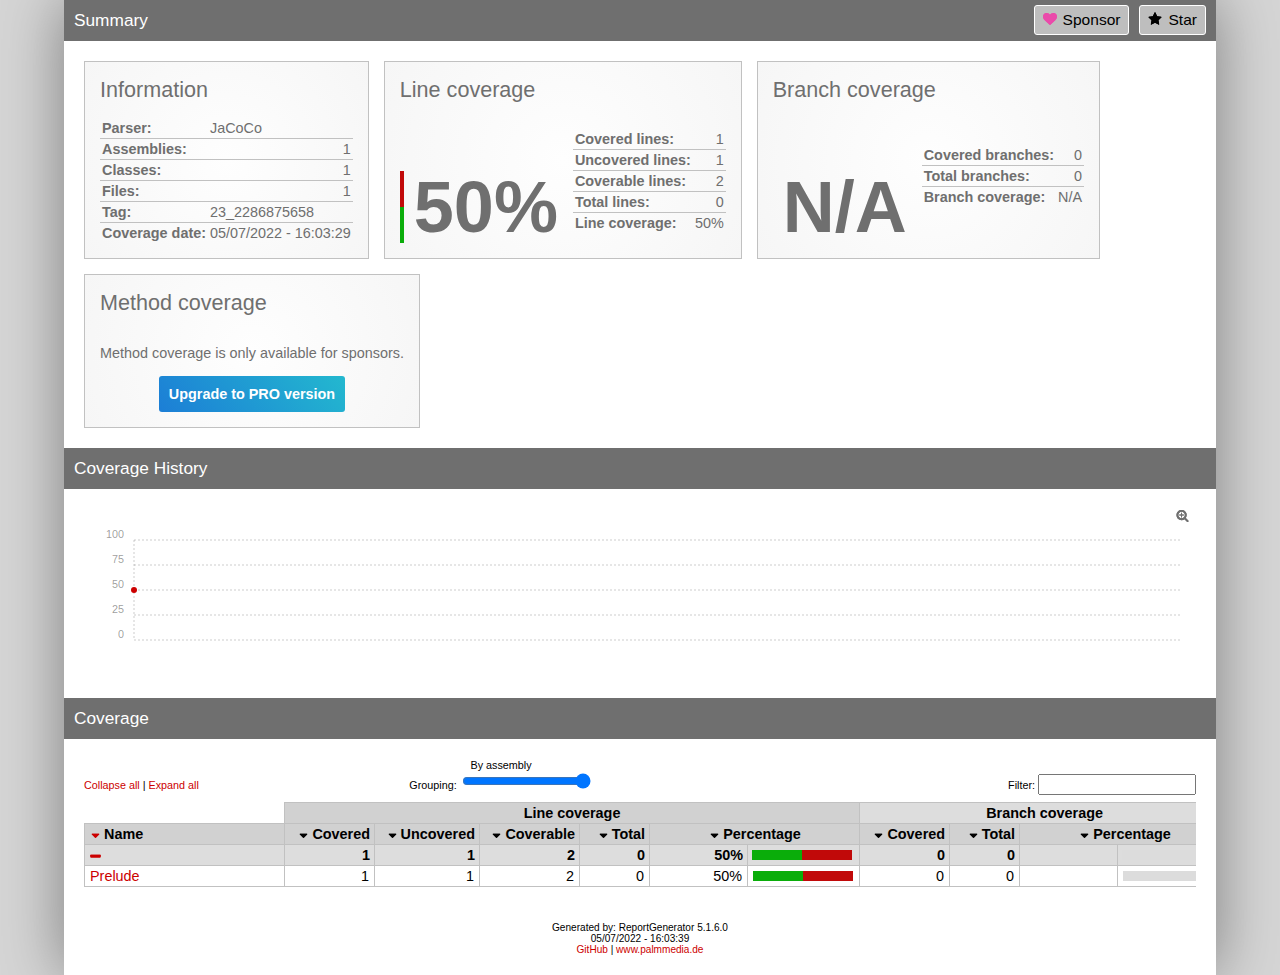
<file: docs/index.htm>
<!DOCTYPE html>
<html>
<head>
<meta charset="utf-8" />
<meta name="viewport" content="width=device-width, initial-scale=1.0" />
<meta http-equiv="X-UA-Compatible" content="IE=EDGE,chrome=1" />
<link href="[data-uri]" rel="icon" type="image/x-icon" />
<title>Summary - Coverage Report</title>
<link rel="stylesheet" type="text/css" href="report.css" />
</head><body><div class="container"><div class="containerleft">
<h1>Summary<a class="button" href="https://github.com/danielpalme/ReportGenerator" title="Star on GitHub"><i class="icon-star"></i>Star</a><a class="button" href="https://github.com/sponsors/danielpalme" title="Become a sponsor"><i class="icon-sponsor"></i>Sponsor</a></h1>
<div class="card-group">
<div class="card">
<div class="card-header">Information</div>
<div class="card-body">
<div class="table">
<table>
<tr>
<th>Parser:</th>
<td class="limit-width " title="JaCoCo">JaCoCo</td>
</tr>
<tr>
<th>Assemblies:</th>
<td class="limit-width right" title="1">1</td>
</tr>
<tr>
<th>Classes:</th>
<td class="limit-width right" title="1">1</td>
</tr>
<tr>
<th>Files:</th>
<td class="limit-width right" title="1">1</td>
</tr>
<tr>
<th>Tag:</th>
<td class="limit-width " title="23_2286875658">23_2286875658</td>
</tr>
<tr>
<th>Coverage date:</th>
<td class="limit-width " title="05/07/2022 - 16:03:29">05/07/2022 - 16:03:29</td>
</tr>
</table>
</div>
</div>
</div>
<div class="card">
<div class="card-header">Line coverage</div>
<div class="card-body">
<div class="large cardpercentagebar cardpercentagebar50">50%</div>
<div class="table">
<table>
<tr>
<th>Covered lines:</th>
<td class="limit-width right" title="1">1</td>
</tr>
<tr>
<th>Uncovered lines:</th>
<td class="limit-width right" title="1">1</td>
</tr>
<tr>
<th>Coverable lines:</th>
<td class="limit-width right" title="2">2</td>
</tr>
<tr>
<th>Total lines:</th>
<td class="limit-width right" title="0">0</td>
</tr>
<tr>
<th>Line coverage:</th>
<td class="limit-width right" title="1 of 2">50%</td>
</tr>
</table>
</div>
</div>
</div>
<div class="card">
<div class="card-header">Branch coverage</div>
<div class="card-body">
<div class="large">N/A</div>
<div class="table">
<table>
<tr>
<th>Covered branches:</th>
<td class="limit-width right" title="0">0</td>
</tr>
<tr>
<th>Total branches:</th>
<td class="limit-width right" title="0">0</td>
</tr>
<tr>
<th>Branch coverage:</th>
<td class="limit-width right" title="N/A">N/A</td>
</tr>
</table>
</div>
</div>
</div>
<div class="card">
<div class="card-header">Method coverage</div>
<div class="card-body">
<div class="center">
<p>Method coverage is only available for sponsors.</p>
<a class="pro-button" href="https://danielpalme.github.io/ReportGenerator/pro" target="_blank">Upgrade to PRO version</a>
</div>
</div>
</div>
</div>
<h1>Coverage History</h1>
<div class="historychart ct-chart" data-data="historyChartDatafdfa0e402bd1484183cfea7b9e06f7db"></div>
<script type="text/javascript">/* <![CDATA[ */ 
var historyChartDatafdfa0e402bd1484183cfea7b9e06f7db = {
    "series" : [[{ 'meta': 0, 'value': 50 }],
[],
[]
],
    "tooltips" : ['<h3>05/07/2022 - 16:03:39</h3><br /><span class="linecoverage"></span> Line coverage: 50% (1/2)<br /><span class="codeelementcoverage"></span> Method coverage: 50% (1/2)<br />Total lines: 0<br />Tag: 23_2286875658']
};
 /* ]]> */ </script>
<risk-hotspots>
</risk-hotspots>
<h1>Coverage</h1>
<coverage-info>
<div class="table-responsive">
<table class="overview table-fixed stripped">
<colgroup>
<col class="column-min-200" />
<col class="column90" />
<col class="column105" />
<col class="column100" />
<col class="column70" />
<col class="column60" />
<col class="column112" />
<col class="column90" />
<col class="column70" />
<col class="column60" />
<col class="column112" />
</colgroup>
<thead>
<tr class="header"><th></th><th colspan="6" class="center">Line coverage</th><th colspan="4" class="center">Branch coverage</th></tr>
<tr><th>Name</th><th class="right">Covered</th><th class="right">Uncovered</th><th class="right">Coverable</th><th class="right">Total</th><th class="center" colspan="2">Percentage</th><th class="right">Covered</th><th class="right">Total</th><th class="center" colspan="2">Percentage</th></tr></thead>
<tbody>
<tr><th></th><th class="right">1</th><th class="right">1</th><th class="right">2</th><th class="right">0</th><th title="LineCoverage: 1/2" class="right">50%</th><th><table class="coverage"><tr><td class="green covered50">&nbsp;</td><td class="red covered50">&nbsp;</td></tr></table></th><th class="right">0</th><th class="right">0</th><th class="right" title="-"></th><th><table class="coverage"><tr><td class="gray covered100">&nbsp;</td></tr></table></th></tr>
<tr><td><a href="_Prelude.html">Prelude</a></td><td class="right">1</td><td class="right">1</td><td class="right">2</td><td class="right">0</td><td title="LineCoverage: 1/2" class="right">50%</td><td><table class="coverage"><tr><td class="green covered50">&nbsp;</td><td class="red covered50">&nbsp;</td></tr></table></td><td class="right">0</td><td class="right">0</td><td class="right" title="-"></td><td><table class="coverage"><tr><td class="gray covered100">&nbsp;</td></tr></table></td></tr>
</tbody>
</table>
</div>
</coverage-info>
<div class="footer">Generated by: ReportGenerator 5.1.6.0<br />05/07/2022 - 16:03:39<br /><a href="https://github.com/danielpalme/ReportGenerator">GitHub</a> | <a href="http://www.palmmedia.de">www.palmmedia.de</a></div></div></div>
<script type="text/javascript">
/* <![CDATA[ */
(function() {
    var url = window.location.href;
    var startOfQueryString = url.indexOf('?');
    var queryString = startOfQueryString > -1 ? url.substr(startOfQueryString) : '';

    if (startOfQueryString > -1) {
        var i = 0, href= null;
        var css = document.getElementsByTagName('link');

        for (i = 0; i < css.length; i++) {
            if (css[i].getAttribute('rel') !== 'stylesheet') {
            continue;
            }

            href = css[i].getAttribute('href');

            if (href) {
            css[i].setAttribute('href', href + queryString);
            }
        }

        var links = document.getElementsByTagName('a');

        for (i = 0; i < links.length; i++) {
            href = links[i].getAttribute('href');

            if (href
                && !href.startsWith('http://')
                && !href.startsWith('https://')
                && !href.startsWith('#')
                && href.indexOf('?') === -1) {
            links[i].setAttribute('href', href + queryString);
            }
        }
    }

    var newScript = document.createElement('script');
    newScript.src = 'main.js' + queryString;
    document.getElementsByTagName('body')[0].appendChild(newScript);
})();
/* ]]> */ 
</script>
</body></html>
</file>
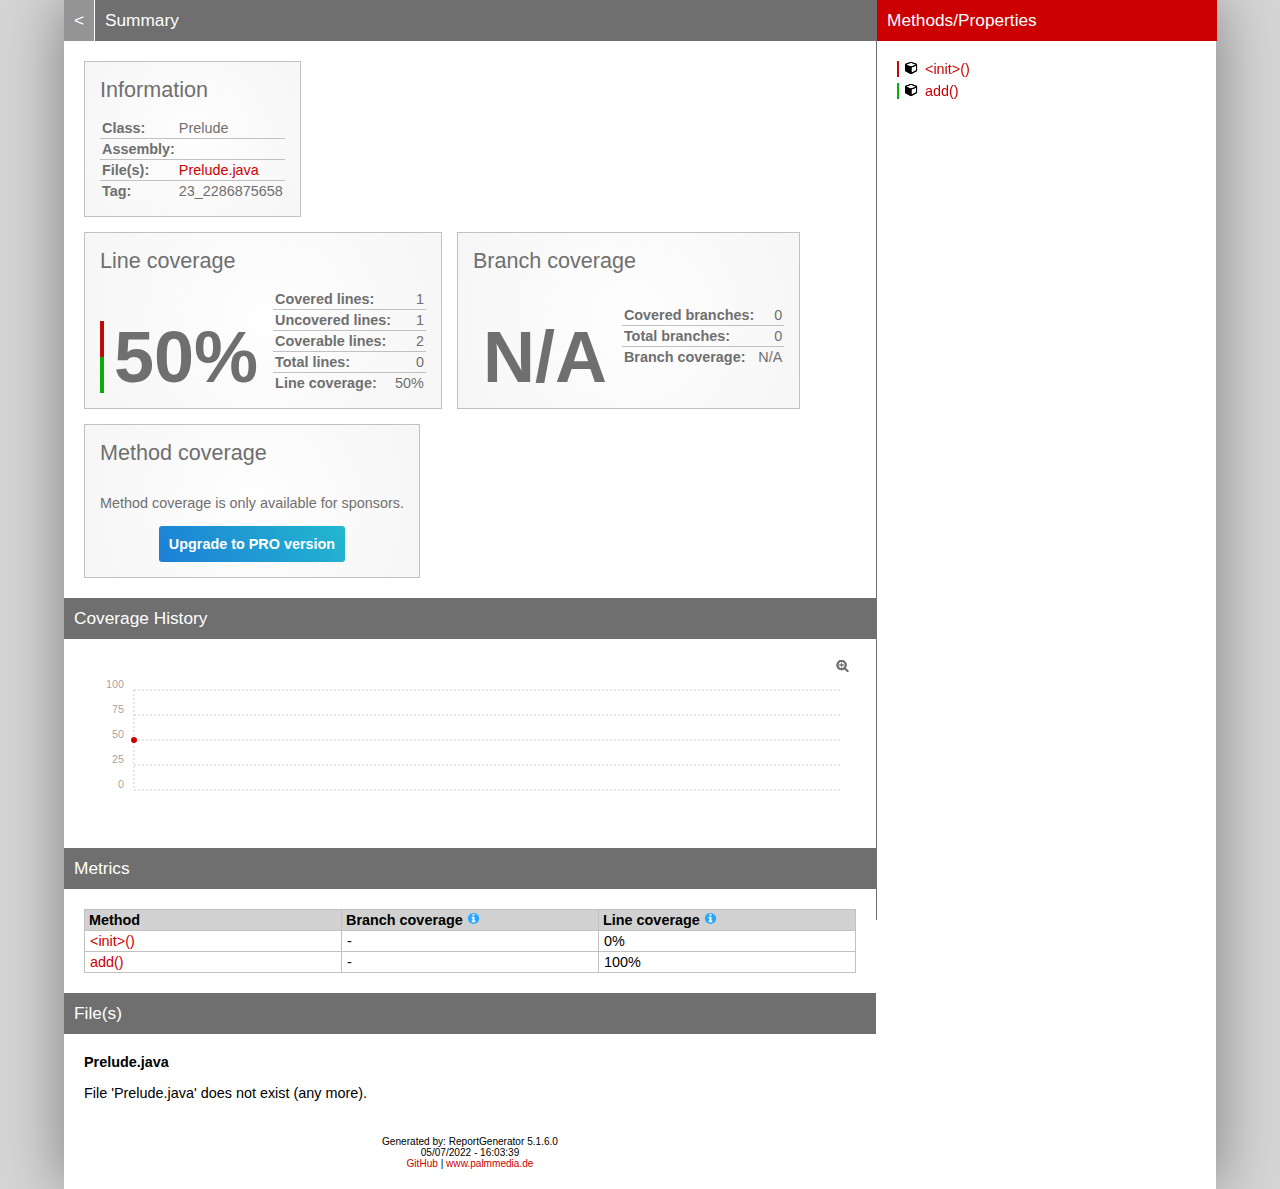
<file: docs/_Prelude.html>
<!DOCTYPE html>
<html>
<head>
<meta charset="utf-8" />
<meta name="viewport" content="width=device-width, initial-scale=1.0" />
<meta http-equiv="X-UA-Compatible" content="IE=EDGE,chrome=1" />
<link href="[data-uri]" rel="icon" type="image/x-icon" />
<title>Prelude - Coverage Report</title>
<link rel="stylesheet" type="text/css" href="report.css" />
</head><body><div class="container"><div class="containerleft">
<h1><a href="index.html" class="back">&lt;</a> Summary</h1>
<div class="card-group">
<div class="card">
<div class="card-header">Information</div>
<div class="card-body">
<div class="table">
<table>
<tr>
<th>Class:</th>
<td class="limit-width " title="Prelude">Prelude</td>
</tr>
<tr>
<th>Assembly:</th>
<td class="limit-width " title=""></td>
</tr>
<tr>
<th>File(s):</th>
<td class="overflow-wrap"><a href="#Preludejava" class="navigatetohash">Prelude.java</a></td>
</tr>
<tr>
<th>Tag:</th>
<td class="limit-width " title="23_2286875658">23_2286875658</td>
</tr>
</table>
</div>
</div>
</div>
</div>
<div class="card-group">
<div class="card">
<div class="card-header">Line coverage</div>
<div class="card-body">
<div class="large cardpercentagebar cardpercentagebar50">50%</div>
<div class="table">
<table>
<tr>
<th>Covered lines:</th>
<td class="limit-width right" title="1">1</td>
</tr>
<tr>
<th>Uncovered lines:</th>
<td class="limit-width right" title="1">1</td>
</tr>
<tr>
<th>Coverable lines:</th>
<td class="limit-width right" title="2">2</td>
</tr>
<tr>
<th>Total lines:</th>
<td class="limit-width right" title="0">0</td>
</tr>
<tr>
<th>Line coverage:</th>
<td class="limit-width right" title="1 of 2">50%</td>
</tr>
</table>
</div>
</div>
</div>
<div class="card">
<div class="card-header">Branch coverage</div>
<div class="card-body">
<div class="large">N/A</div>
<div class="table">
<table>
<tr>
<th>Covered branches:</th>
<td class="limit-width right" title="0">0</td>
</tr>
<tr>
<th>Total branches:</th>
<td class="limit-width right" title="0">0</td>
</tr>
<tr>
<th>Branch coverage:</th>
<td class="limit-width right" title="N/A">N/A</td>
</tr>
</table>
</div>
</div>
</div>
<div class="card">
<div class="card-header">Method coverage</div>
<div class="card-body">
<div class="center">
<p>Method coverage is only available for sponsors.</p>
<a class="pro-button" href="https://danielpalme.github.io/ReportGenerator/pro" target="_blank">Upgrade to PRO version</a>
</div>
</div>
</div>
</div>
<h1>Coverage History</h1>
<div class="historychart ct-chart" data-data="historyChartDatac872a3c1d328429db95fda57c65fb261"></div>
<script type="text/javascript">/* <![CDATA[ */ 
var historyChartDatac872a3c1d328429db95fda57c65fb261 = {
    "series" : [[{ 'meta': 0, 'value': 50 }],
[],
[]
],
    "tooltips" : ['<h3>05/07/2022 - 16:03:39</h3><br /><span class="linecoverage"></span> Line coverage: 50% (1/2)<br /><span class="codeelementcoverage"></span> Method coverage: 50% (1/2)<br />Total lines: 0<br />Tag: 23_2286875658']
};
 /* ]]> */ </script>
<h1>Metrics</h1>
<div class="table-responsive">
<table class="overview table-fixed">
<thead><tr><th>Method</th><th>Branch coverage <a href="https://en.wikipedia.org/wiki/Code_coverage"><i class="icon-info-circled"></i></a></th><th>Line coverage <a href="https://en.wikipedia.org/wiki/Code_coverage"><i class="icon-info-circled"></i></a></th></tr></thead>
<tbody>
<tr><td title="&lt;init&gt;()V"><a href="#file0_line3" class="navigatetohash">&lt;init&gt;()</a></td><td>-</td><td>0%</td></tr>
<tr><td title="add()Ljava/util/function/Function;"><a href="#file0_line7" class="navigatetohash">add()</a></td><td>-</td><td>100%</td></tr>
</tbody>
</table>
</div>
<h1>File(s)</h1>
<h2 id="Preludejava">Prelude.java</h2>
<p>File &#39;Prelude.java&#39; does not exist (any more).</p>
<div class="footer">Generated by: ReportGenerator 5.1.6.0<br />05/07/2022 - 16:03:39<br /><a href="https://github.com/danielpalme/ReportGenerator">GitHub</a> | <a href="http://www.palmmedia.de">www.palmmedia.de</a></div></div>
<div class="containerright">
<div class="containerrightfixed">
<h1>Methods/Properties</h1>
<a href="#file0_line3" class="navigatetohash percentagebar percentagebar0" title="Line coverage: 0% - &lt;init&gt;()"><i class="icon-cube"></i>&lt;init&gt;()</a><br />
<a href="#file0_line7" class="navigatetohash percentagebar percentagebar100" title="Line coverage: 100% - add()"><i class="icon-cube"></i>add()</a><br />
<br/></div>
</div></div>
<script type="text/javascript">
/* <![CDATA[ */
(function() {
    var url = window.location.href;
    var startOfQueryString = url.indexOf('?');
    var queryString = startOfQueryString > -1 ? url.substr(startOfQueryString) : '';

    if (startOfQueryString > -1) {
        var i = 0, href= null;
        var css = document.getElementsByTagName('link');

        for (i = 0; i < css.length; i++) {
            if (css[i].getAttribute('rel') !== 'stylesheet') {
            continue;
            }

            href = css[i].getAttribute('href');

            if (href) {
            css[i].setAttribute('href', href + queryString);
            }
        }

        var links = document.getElementsByTagName('a');

        for (i = 0; i < links.length; i++) {
            href = links[i].getAttribute('href');

            if (href
                && !href.startsWith('http://')
                && !href.startsWith('https://')
                && !href.startsWith('#')
                && href.indexOf('?') === -1) {
            links[i].setAttribute('href', href + queryString);
            }
        }
    }

    var newScript = document.createElement('script');
    newScript.src = 'class.js' + queryString;
    document.getElementsByTagName('body')[0].appendChild(newScript);
})();
/* ]]> */ 
</script>
</body></html>
</file>
<file: docs/report.css>
html { font-family: sans-serif; margin: 0; padding: 0; font-size: 0.9em; background-color: #d6d6d6; height: 100%; }
body { margin: 0; padding: 0; height: 100%; color: #000; }
h1 { font-family: 'Century Gothic', sans-serif; font-size: 1.2em; font-weight: normal; color: #fff; background-color: #6f6f6f; padding: 10px; margin: 20px -20px 20px -20px;  }
h1:first-of-type { margin-top: 0; }
h2 { font-size: 1.0em; font-weight: bold; margin: 10px 0 15px 0; padding: 0; }
h3 { font-size: 1.0em; font-weight: bold; margin: 0 0 10px 0; padding: 0; display: inline-block; }
a { color: #c00; text-decoration: none; }
a:hover { color: #000; text-decoration: none; }
h1 a.back { color: #fff; background-color: #949494; display: inline-block; margin: -12px 5px -10px -10px; padding: 10px; border-right: 1px solid #fff; }
h1 a.back:hover { background-color: #ccc; }
h1 a.button { color: #000; background-color: #bebebe; margin: -5px 0 0 10px; padding: 5px 8px 5px 8px; border: 1px solid #fff; font-size: 0.9em; border-radius: 3px; float:right; }
h1 a.button:hover { background-color: #ccc; }
h1 a.button i { position: relative; top: 1px; }

.container { margin: auto; max-width: 1650px; width: 90%; background-color: #fff; display: flex; box-shadow: 0 0 60px #7d7d7d; min-height: 100%; }
.containerleft { padding: 0 20px 20px 20px; flex: 1; min-width: 1%; }
.containerright { width: 340px; min-width: 340px; background-color: #e5e5e5; height: 100%; }
.containerrightfixed { position: fixed; padding: 0 20px 20px 20px; border-left: 1px solid #6f6f6f; width: 300px; overflow-y: auto; height: 100%; top: 0; bottom: 0; }
.containerrightfixed h1 { background-color: #c00; }
.containerrightfixed label, .containerright a { white-space: nowrap; overflow: hidden; display: inline-block; width: 100%; max-width: 300px; text-overflow: ellipsis; }
.containerright a { margin-bottom: 3px; }

@media screen and (max-width:1200px){ 
    .container { box-shadow: none; width: 100%; }
    .containerright { display: none; }
}

.footer { font-size: 0.7em; text-align: center; margin-top: 35px; }

.card-group { display: flex; flex-wrap: wrap; margin-top: -15px; margin-left: -15px; }
.card-group + .card-group { margin-top: 0; }
.card-group .card { margin-top: 15px; margin-left: 15px; display: flex; flex-direction: column; background-color: #e4e4e4; background: radial-gradient(circle, #fefefe 0%, #f6f6f6 100%); border: 1px solid #c1c1c1; padding: 15px; color: #6f6f6f; max-width: 100% }
.card-group .card .card-header { font-size: 1.5rem; font-family: 'Century Gothic', sans-serif; margin-bottom: 15px; flex-grow: 1; }
.card-group .card .card-body { display: flex; flex-direction: row; gap: 15px; flex-grow: 1; }
.card-group .card .card-body div.table { display: flex; flex-direction: column; }
.card-group .card .large { font-size: 5rem; line-height: 5rem; font-weight: bold; align-self: flex-end; border-left-width: 4px; padding-left: 10px; }
.card-group .card table { align-self: flex-end; border-collapse: collapse; }
.card-group .card table tr { border-bottom: 1px solid #c1c1c1; }
.card-group .card table tr:hover { background-color: #c1c1c1; }
.card-group .card table tr:last-child { border-bottom: none; }
.card-group .card table th, .card-group .card table td { padding: 2px; }
.card-group td.limit-width { max-width: 200px; text-overflow: ellipsis; overflow: hidden; }
.card-group td.overflow-wrap { overflow-wrap: anywhere; }

.pro-button { color: #fff; background-color: #20A0D2; background-image: linear-gradient(50deg, #1c7ed6 0%, #23b8cf 100%); padding: 10px; border-radius: 3px; font-weight: bold; display: inline-block; }
.pro-button:hover { color: #fff; background-color: #1C8EB7; background-image: linear-gradient(50deg, #1A6FBA 0%, #1EA1B5 100%); }

th { text-align: left; }
.table-fixed { table-layout: fixed; }
.table-responsive { overflow-x: auto; }
.overview { border: 1px solid #c1c1c1; border-collapse: collapse; width: 100%; word-wrap: break-word; }
.overview th { border: 1px solid #c1c1c1; border-collapse: collapse; padding: 2px 4px 2px 4px; background-color: #ddd; }
.overview tr.namespace th { background-color: #dcdcdc; }
.overview thead th { background-color: #d1d1d1; }
.overview th a { color: #000; }
.overview tr.namespace a { margin-left: 15px; display: block; }
.overview td { border: 1px solid #c1c1c1; border-collapse: collapse; padding: 2px 5px 2px 5px; }
.overview tr.header th { background-color: #d1d1d1; }
.overview tr.header th:nth-child(2n+1) { background-color: #ddd; }
.overview tr.header th:first-child { border-left: 1px solid #fff; border-top: 1px solid #fff; background-color: #fff; }

div.currenthistory { margin: -2px -5px 0 -5px; padding: 2px 5px 2px 5px; height: 16px; }
.coverage { border-collapse: collapse; font-size: 5px; height: 10px; }
.coverage td { padding: 0; border: none; }
.stripped tr:nth-child(2n+1) { background-color: #F3F3F3; }

.customizebox { font-size: 0.75em; margin-bottom: 7px; }
.customizebox>div { width: 25%; display: inline-block; }
.customizebox div.right input { width: 150px; }
#namespaceslider { width: 200px; display: inline-block; margin-left: 8px; }

.percentagebar {
    padding-left: 3px;
}
a.percentagebar {
    padding-left: 6px;
}
.percentagebarundefined {
    border-left: 2px solid #fff;
}
.percentagebar0 {
    border-left: 2px solid #c10909;
}
.percentagebar10 {
    border-left: 2px solid;
    border-image: linear-gradient(to bottom, #c10909 90%, #0aad0a 90%, #0aad0a 100%) 1;
}
.percentagebar20 {
    border-left: 2px solid;
    border-image: linear-gradient(to bottom, #c10909 80%, #0aad0a 80%, #0aad0a 100%) 1;
}
.percentagebar30 {
    border-left: 2px solid;
    border-image: linear-gradient(to bottom, #c10909 70%, #0aad0a 70%, #0aad0a 100%) 1;
}
.percentagebar40 {
    border-left: 2px solid;
    border-image: linear-gradient(to bottom, #c10909 60%, #0aad0a 60%, #0aad0a 100%) 1;
}
.percentagebar50 {
    border-left: 2px solid;
    border-image: linear-gradient(to bottom, #c10909 50%, #0aad0a 50%, #0aad0a 100%) 1;
}
.percentagebar60 {
    border-left: 2px solid;
    border-image: linear-gradient(to bottom, #c10909 40%, #0aad0a 40%, #0aad0a 100%) 1;
}
.percentagebar70 {
    border-left: 2px solid;
    border-image: linear-gradient(to bottom, #c10909 30%, #0aad0a 30%, #0aad0a 100%) 1;
}
.percentagebar80 {
    border-left: 2px solid;
    border-image: linear-gradient(to bottom, #c10909 20%, #0aad0a 20%, #0aad0a 100%) 1;
}
.percentagebar90 {
    border-left: 2px solid;
    border-image: linear-gradient(to bottom, #c10909 10%, #0aad0a 10%, #0aad0a 100%) 1;
}
.percentagebar100 {
    border-left: 2px solid #0aad0a;
}

.hidden, .ng-hide { display: none; }
.right { text-align: right; }
.center { text-align: center; }
.rightmargin  { padding-right: 8px; }
.leftmargin { padding-left: 5px; }
.green { background-color: #0aad0a; }
.lightgreen { background-color: #dcf4dc; }
.red { background-color: #c10909; }
.lightred { background-color: #f7dede; }
.orange { background-color: #FFA500; }
.lightorange { background-color: #FFEFD5; }
.gray { background-color: #dcdcdc; }
.lightgray { color: #888888; }
.lightgraybg { background-color: #dadada; }

code { font-family: Consolas, monospace; font-size: 0.9em; }

.toggleZoom { text-align:right; }

.ct-chart { position: relative; }
.ct-chart .ct-line { stroke-width: 2px !important; }
.ct-chart .ct-point { stroke-width: 6px !important; transition: stroke-width .2s; }
.ct-chart .ct-point:hover { stroke-width: 10px !important; }
.ct-chart .ct-series.ct-series-a .ct-line, .ct-chart .ct-series.ct-series-a .ct-point { stroke: #c00 !important;}
.ct-chart .ct-series.ct-series-b .ct-line, .ct-chart .ct-series.ct-series-b .ct-point { stroke: #1c2298 !important;}
.ct-chart .ct-series.ct-series-c .ct-line, .ct-chart .ct-series.ct-series-c .ct-point { stroke: #0aad0a !important;}

.tinylinecoveragechart, .tinybranchcoveragechart, .tinymethodcoveragechart { background-color: #fff; margin-left: -3px; float: left; border: 1px solid #c1c1c1; width: 30px; height: 18px; }
.historiccoverageoffset { margin-top: 7px; }

.tinylinecoveragechart .ct-line, .tinybranchcoveragechart .ct-line, .tinymethodcoveragechart .ct-line { stroke-width: 1px !important; }
.tinybranchcoveragechart .ct-series.ct-series-a .ct-line { stroke: #1c2298 !important; }
.tinymethodcoveragechart .ct-series.ct-series-a .ct-line { stroke: #0aad0a !important; }

.linecoverage { background-color: #c00; width: 10px; height: 8px; border: 1px solid #000; display: inline-block; }
.branchcoverage { background-color: #1c2298; width: 10px; height: 8px; border: 1px solid #000; display: inline-block; }
.codeelementcoverage { background-color: #0aad0a; width: 10px; height: 8px; border: 1px solid #000; display: inline-block; }

.tooltip { position: absolute; display: none; padding: 5px; background: #F4C63D; color: #453D3F; pointer-events: none; z-index: 1; min-width: 250px; }

.column-min-200 { min-width: 200px; }
.column60 { width: 60px; }
.column70 { width: 70px; }
.column90 { width: 90px; }
.column98 { width: 98px; }
.column100 { width: 100px; }
.column105 { width: 105px; }
.column112 { width: 112px; }

.cardpercentagebar { border-left-style: solid; }
.cardpercentagebar0 { border-image: linear-gradient(to bottom, #c10909 0%, #c10909 0%, #0aad0a 0%) 1; }
.cardpercentagebar1 { border-image: linear-gradient(to bottom, #c10909 1%, #c10909 1%, #0aad0a 1%) 1; }
.cardpercentagebar2 { border-image: linear-gradient(to bottom, #c10909 2%, #c10909 2%, #0aad0a 2%) 1; }
.cardpercentagebar3 { border-image: linear-gradient(to bottom, #c10909 3%, #c10909 3%, #0aad0a 3%) 1; }
.cardpercentagebar4 { border-image: linear-gradient(to bottom, #c10909 4%, #c10909 4%, #0aad0a 4%) 1; }
.cardpercentagebar5 { border-image: linear-gradient(to bottom, #c10909 5%, #c10909 5%, #0aad0a 5%) 1; }
.cardpercentagebar6 { border-image: linear-gradient(to bottom, #c10909 6%, #c10909 6%, #0aad0a 6%) 1; }
.cardpercentagebar7 { border-image: linear-gradient(to bottom, #c10909 7%, #c10909 7%, #0aad0a 7%) 1; }
.cardpercentagebar8 { border-image: linear-gradient(to bottom, #c10909 8%, #c10909 8%, #0aad0a 8%) 1; }
.cardpercentagebar9 { border-image: linear-gradient(to bottom, #c10909 9%, #c10909 9%, #0aad0a 9%) 1; }
.cardpercentagebar10 { border-image: linear-gradient(to bottom, #c10909 0%, #c10909 10%, #0aad0a 10%) 1; }
.cardpercentagebar11 { border-image: linear-gradient(to bottom, #c10909 0%, #c10909 11%, #0aad0a 11%) 1; }
.cardpercentagebar12 { border-image: linear-gradient(to bottom, #c10909 0%, #c10909 12%, #0aad0a 12%) 1; }
.cardpercentagebar13 { border-image: linear-gradient(to bottom, #c10909 0%, #c10909 13%, #0aad0a 13%) 1; }
.cardpercentagebar14 { border-image: linear-gradient(to bottom, #c10909 0%, #c10909 14%, #0aad0a 14%) 1; }
.cardpercentagebar15 { border-image: linear-gradient(to bottom, #c10909 0%, #c10909 15%, #0aad0a 15%) 1; }
.cardpercentagebar16 { border-image: linear-gradient(to bottom, #c10909 0%, #c10909 16%, #0aad0a 16%) 1; }
.cardpercentagebar17 { border-image: linear-gradient(to bottom, #c10909 0%, #c10909 17%, #0aad0a 17%) 1; }
.cardpercentagebar18 { border-image: linear-gradient(to bottom, #c10909 0%, #c10909 18%, #0aad0a 18%) 1; }
.cardpercentagebar19 { border-image: linear-gradient(to bottom, #c10909 0%, #c10909 19%, #0aad0a 19%) 1; }
.cardpercentagebar20 { border-image: linear-gradient(to bottom, #c10909 0%, #c10909 20%, #0aad0a 20%) 1; }
.cardpercentagebar21 { border-image: linear-gradient(to bottom, #c10909 0%, #c10909 21%, #0aad0a 21%) 1; }
.cardpercentagebar22 { border-image: linear-gradient(to bottom, #c10909 0%, #c10909 22%, #0aad0a 22%) 1; }
.cardpercentagebar23 { border-image: linear-gradient(to bottom, #c10909 0%, #c10909 23%, #0aad0a 23%) 1; }
.cardpercentagebar24 { border-image: linear-gradient(to bottom, #c10909 0%, #c10909 24%, #0aad0a 24%) 1; }
.cardpercentagebar25 { border-image: linear-gradient(to bottom, #c10909 0%, #c10909 25%, #0aad0a 25%) 1; }
.cardpercentagebar26 { border-image: linear-gradient(to bottom, #c10909 0%, #c10909 26%, #0aad0a 26%) 1; }
.cardpercentagebar27 { border-image: linear-gradient(to bottom, #c10909 0%, #c10909 27%, #0aad0a 27%) 1; }
.cardpercentagebar28 { border-image: linear-gradient(to bottom, #c10909 0%, #c10909 28%, #0aad0a 28%) 1; }
.cardpercentagebar29 { border-image: linear-gradient(to bottom, #c10909 0%, #c10909 29%, #0aad0a 29%) 1; }
.cardpercentagebar30 { border-image: linear-gradient(to bottom, #c10909 0%, #c10909 30%, #0aad0a 30%) 1; }
.cardpercentagebar31 { border-image: linear-gradient(to bottom, #c10909 0%, #c10909 31%, #0aad0a 31%) 1; }
.cardpercentagebar32 { border-image: linear-gradient(to bottom, #c10909 0%, #c10909 32%, #0aad0a 32%) 1; }
.cardpercentagebar33 { border-image: linear-gradient(to bottom, #c10909 0%, #c10909 33%, #0aad0a 33%) 1; }
.cardpercentagebar34 { border-image: linear-gradient(to bottom, #c10909 0%, #c10909 34%, #0aad0a 34%) 1; }
.cardpercentagebar35 { border-image: linear-gradient(to bottom, #c10909 0%, #c10909 35%, #0aad0a 35%) 1; }
.cardpercentagebar36 { border-image: linear-gradient(to bottom, #c10909 0%, #c10909 36%, #0aad0a 36%) 1; }
.cardpercentagebar37 { border-image: linear-gradient(to bottom, #c10909 0%, #c10909 37%, #0aad0a 37%) 1; }
.cardpercentagebar38 { border-image: linear-gradient(to bottom, #c10909 0%, #c10909 38%, #0aad0a 38%) 1; }
.cardpercentagebar39 { border-image: linear-gradient(to bottom, #c10909 0%, #c10909 39%, #0aad0a 39%) 1; }
.cardpercentagebar40 { border-image: linear-gradient(to bottom, #c10909 0%, #c10909 40%, #0aad0a 40%) 1; }
.cardpercentagebar41 { border-image: linear-gradient(to bottom, #c10909 0%, #c10909 41%, #0aad0a 41%) 1; }
.cardpercentagebar42 { border-image: linear-gradient(to bottom, #c10909 0%, #c10909 42%, #0aad0a 42%) 1; }
.cardpercentagebar43 { border-image: linear-gradient(to bottom, #c10909 0%, #c10909 43%, #0aad0a 43%) 1; }
.cardpercentagebar44 { border-image: linear-gradient(to bottom, #c10909 0%, #c10909 44%, #0aad0a 44%) 1; }
.cardpercentagebar45 { border-image: linear-gradient(to bottom, #c10909 0%, #c10909 45%, #0aad0a 45%) 1; }
.cardpercentagebar46 { border-image: linear-gradient(to bottom, #c10909 0%, #c10909 46%, #0aad0a 46%) 1; }
.cardpercentagebar47 { border-image: linear-gradient(to bottom, #c10909 0%, #c10909 47%, #0aad0a 47%) 1; }
.cardpercentagebar48 { border-image: linear-gradient(to bottom, #c10909 0%, #c10909 48%, #0aad0a 48%) 1; }
.cardpercentagebar49 { border-image: linear-gradient(to bottom, #c10909 0%, #c10909 49%, #0aad0a 49%) 1; }
.cardpercentagebar50 { border-image: linear-gradient(to bottom, #c10909 0%, #c10909 50%, #0aad0a 50%) 1; }
.cardpercentagebar51 { border-image: linear-gradient(to bottom, #c10909 0%, #c10909 51%, #0aad0a 51%) 1; }
.cardpercentagebar52 { border-image: linear-gradient(to bottom, #c10909 0%, #c10909 52%, #0aad0a 52%) 1; }
.cardpercentagebar53 { border-image: linear-gradient(to bottom, #c10909 0%, #c10909 53%, #0aad0a 53%) 1; }
.cardpercentagebar54 { border-image: linear-gradient(to bottom, #c10909 0%, #c10909 54%, #0aad0a 54%) 1; }
.cardpercentagebar55 { border-image: linear-gradient(to bottom, #c10909 0%, #c10909 55%, #0aad0a 55%) 1; }
.cardpercentagebar56 { border-image: linear-gradient(to bottom, #c10909 0%, #c10909 56%, #0aad0a 56%) 1; }
.cardpercentagebar57 { border-image: linear-gradient(to bottom, #c10909 0%, #c10909 57%, #0aad0a 57%) 1; }
.cardpercentagebar58 { border-image: linear-gradient(to bottom, #c10909 0%, #c10909 58%, #0aad0a 58%) 1; }
.cardpercentagebar59 { border-image: linear-gradient(to bottom, #c10909 0%, #c10909 59%, #0aad0a 59%) 1; }
.cardpercentagebar60 { border-image: linear-gradient(to bottom, #c10909 0%, #c10909 60%, #0aad0a 60%) 1; }
.cardpercentagebar61 { border-image: linear-gradient(to bottom, #c10909 0%, #c10909 61%, #0aad0a 61%) 1; }
.cardpercentagebar62 { border-image: linear-gradient(to bottom, #c10909 0%, #c10909 62%, #0aad0a 62%) 1; }
.cardpercentagebar63 { border-image: linear-gradient(to bottom, #c10909 0%, #c10909 63%, #0aad0a 63%) 1; }
.cardpercentagebar64 { border-image: linear-gradient(to bottom, #c10909 0%, #c10909 64%, #0aad0a 64%) 1; }
.cardpercentagebar65 { border-image: linear-gradient(to bottom, #c10909 0%, #c10909 65%, #0aad0a 65%) 1; }
.cardpercentagebar66 { border-image: linear-gradient(to bottom, #c10909 0%, #c10909 66%, #0aad0a 66%) 1; }
.cardpercentagebar67 { border-image: linear-gradient(to bottom, #c10909 0%, #c10909 67%, #0aad0a 67%) 1; }
.cardpercentagebar68 { border-image: linear-gradient(to bottom, #c10909 0%, #c10909 68%, #0aad0a 68%) 1; }
.cardpercentagebar69 { border-image: linear-gradient(to bottom, #c10909 0%, #c10909 69%, #0aad0a 69%) 1; }
.cardpercentagebar70 { border-image: linear-gradient(to bottom, #c10909 0%, #c10909 70%, #0aad0a 70%) 1; }
.cardpercentagebar71 { border-image: linear-gradient(to bottom, #c10909 0%, #c10909 71%, #0aad0a 71%) 1; }
.cardpercentagebar72 { border-image: linear-gradient(to bottom, #c10909 0%, #c10909 72%, #0aad0a 72%) 1; }
.cardpercentagebar73 { border-image: linear-gradient(to bottom, #c10909 0%, #c10909 73%, #0aad0a 73%) 1; }
.cardpercentagebar74 { border-image: linear-gradient(to bottom, #c10909 0%, #c10909 74%, #0aad0a 74%) 1; }
.cardpercentagebar75 { border-image: linear-gradient(to bottom, #c10909 0%, #c10909 75%, #0aad0a 75%) 1; }
.cardpercentagebar76 { border-image: linear-gradient(to bottom, #c10909 0%, #c10909 76%, #0aad0a 76%) 1; }
.cardpercentagebar77 { border-image: linear-gradient(to bottom, #c10909 0%, #c10909 77%, #0aad0a 77%) 1; }
.cardpercentagebar78 { border-image: linear-gradient(to bottom, #c10909 0%, #c10909 78%, #0aad0a 78%) 1; }
.cardpercentagebar79 { border-image: linear-gradient(to bottom, #c10909 0%, #c10909 79%, #0aad0a 79%) 1; }
.cardpercentagebar80 { border-image: linear-gradient(to bottom, #c10909 0%, #c10909 80%, #0aad0a 80%) 1; }
.cardpercentagebar81 { border-image: linear-gradient(to bottom, #c10909 0%, #c10909 81%, #0aad0a 81%) 1; }
.cardpercentagebar82 { border-image: linear-gradient(to bottom, #c10909 0%, #c10909 82%, #0aad0a 82%) 1; }
.cardpercentagebar83 { border-image: linear-gradient(to bottom, #c10909 0%, #c10909 83%, #0aad0a 83%) 1; }
.cardpercentagebar84 { border-image: linear-gradient(to bottom, #c10909 0%, #c10909 84%, #0aad0a 84%) 1; }
.cardpercentagebar85 { border-image: linear-gradient(to bottom, #c10909 0%, #c10909 85%, #0aad0a 85%) 1; }
.cardpercentagebar86 { border-image: linear-gradient(to bottom, #c10909 0%, #c10909 86%, #0aad0a 86%) 1; }
.cardpercentagebar87 { border-image: linear-gradient(to bottom, #c10909 0%, #c10909 87%, #0aad0a 87%) 1; }
.cardpercentagebar88 { border-image: linear-gradient(to bottom, #c10909 0%, #c10909 88%, #0aad0a 88%) 1; }
.cardpercentagebar89 { border-image: linear-gradient(to bottom, #c10909 0%, #c10909 89%, #0aad0a 89%) 1; }
.cardpercentagebar90 { border-image: linear-gradient(to bottom, #c10909 0%, #c10909 90%, #0aad0a 90%) 1; }
.cardpercentagebar91 { border-image: linear-gradient(to bottom, #c10909 0%, #c10909 91%, #0aad0a 91%) 1; }
.cardpercentagebar92 { border-image: linear-gradient(to bottom, #c10909 0%, #c10909 92%, #0aad0a 92%) 1; }
.cardpercentagebar93 { border-image: linear-gradient(to bottom, #c10909 0%, #c10909 93%, #0aad0a 93%) 1; }
.cardpercentagebar94 { border-image: linear-gradient(to bottom, #c10909 0%, #c10909 94%, #0aad0a 94%) 1; }
.cardpercentagebar95 { border-image: linear-gradient(to bottom, #c10909 0%, #c10909 95%, #0aad0a 95%) 1; }
.cardpercentagebar96 { border-image: linear-gradient(to bottom, #c10909 0%, #c10909 96%, #0aad0a 96%) 1; }
.cardpercentagebar97 { border-image: linear-gradient(to bottom, #c10909 0%, #c10909 97%, #0aad0a 97%) 1; }
.cardpercentagebar98 { border-image: linear-gradient(to bottom, #c10909 0%, #c10909 98%, #0aad0a 98%) 1; }
.cardpercentagebar99 { border-image: linear-gradient(to bottom, #c10909 0%, #c10909 99%, #0aad0a 99%) 1; }
.cardpercentagebar100 { border-image: linear-gradient(to bottom, #c10909 0%, #c10909 100%, #0aad0a 100%) 1; }

.covered0 { width: 0px; }
.covered1 { width: 1px; }
.covered2 { width: 2px; }
.covered3 { width: 3px; }
.covered4 { width: 4px; }
.covered5 { width: 5px; }
.covered6 { width: 6px; }
.covered7 { width: 7px; }
.covered8 { width: 8px; }
.covered9 { width: 9px; }
.covered10 { width: 10px; }
.covered11 { width: 11px; }
.covered12 { width: 12px; }
.covered13 { width: 13px; }
.covered14 { width: 14px; }
.covered15 { width: 15px; }
.covered16 { width: 16px; }
.covered17 { width: 17px; }
.covered18 { width: 18px; }
.covered19 { width: 19px; }
.covered20 { width: 20px; }
.covered21 { width: 21px; }
.covered22 { width: 22px; }
.covered23 { width: 23px; }
.covered24 { width: 24px; }
.covered25 { width: 25px; }
.covered26 { width: 26px; }
.covered27 { width: 27px; }
.covered28 { width: 28px; }
.covered29 { width: 29px; }
.covered30 { width: 30px; }
.covered31 { width: 31px; }
.covered32 { width: 32px; }
.covered33 { width: 33px; }
.covered34 { width: 34px; }
.covered35 { width: 35px; }
.covered36 { width: 36px; }
.covered37 { width: 37px; }
.covered38 { width: 38px; }
.covered39 { width: 39px; }
.covered40 { width: 40px; }
.covered41 { width: 41px; }
.covered42 { width: 42px; }
.covered43 { width: 43px; }
.covered44 { width: 44px; }
.covered45 { width: 45px; }
.covered46 { width: 46px; }
.covered47 { width: 47px; }
.covered48 { width: 48px; }
.covered49 { width: 49px; }
.covered50 { width: 50px; }
.covered51 { width: 51px; }
.covered52 { width: 52px; }
.covered53 { width: 53px; }
.covered54 { width: 54px; }
.covered55 { width: 55px; }
.covered56 { width: 56px; }
.covered57 { width: 57px; }
.covered58 { width: 58px; }
.covered59 { width: 59px; }
.covered60 { width: 60px; }
.covered61 { width: 61px; }
.covered62 { width: 62px; }
.covered63 { width: 63px; }
.covered64 { width: 64px; }
.covered65 { width: 65px; }
.covered66 { width: 66px; }
.covered67 { width: 67px; }
.covered68 { width: 68px; }
.covered69 { width: 69px; }
.covered70 { width: 70px; }
.covered71 { width: 71px; }
.covered72 { width: 72px; }
.covered73 { width: 73px; }
.covered74 { width: 74px; }
.covered75 { width: 75px; }
.covered76 { width: 76px; }
.covered77 { width: 77px; }
.covered78 { width: 78px; }
.covered79 { width: 79px; }
.covered80 { width: 80px; }
.covered81 { width: 81px; }
.covered82 { width: 82px; }
.covered83 { width: 83px; }
.covered84 { width: 84px; }
.covered85 { width: 85px; }
.covered86 { width: 86px; }
.covered87 { width: 87px; }
.covered88 { width: 88px; }
.covered89 { width: 89px; }
.covered90 { width: 90px; }
.covered91 { width: 91px; }
.covered92 { width: 92px; }
.covered93 { width: 93px; }
.covered94 { width: 94px; }
.covered95 { width: 95px; }
.covered96 { width: 96px; }
.covered97 { width: 97px; }
.covered98 { width: 98px; }
.covered99 { width: 99px; }
.covered100 { width: 100px; }

 @media print {
    html, body { background-color: #fff; }
    .container { max-width: 100%; width: 100%; padding: 0; }
    .overview colgroup col:first-child { width: 300px; }
}

.icon-up-dir_active {
    background-image: url(icon_up-dir.svg), url([data-uri]);
    background-repeat: no-repeat;
    background-size: contain;
    padding-left: 15px;
    height: 0.9em;
    display: inline-block;
    position: relative;
    top: 3px;
}
.icon-down-dir_active {
    background-image: url(icon_up-dir_active.svg), url([data-uri]);
    background-repeat: no-repeat;
    background-size: contain;
    padding-left: 15px;
    height: 0.9em;
    display: inline-block;
    position: relative;
    top: 3px;
}
.icon-down-dir {
    background-image: url(icon_down-dir_active.svg), url([data-uri]);
    background-repeat: no-repeat;
    background-size: contain;
    padding-left: 15px;
    height: 0.9em;
    display: inline-block;
    position: relative;
    top: 3px;
}
.icon-info-circled {
    background-image: url(icon_info-circled.svg), url([data-uri]);
    background-repeat: no-repeat;
    background-size: contain;
    padding-left: 15px;
    height: 0.9em;
    display: inline-block;
}
.icon-plus {
    background-image: url(icon_plus.svg), url([data-uri]);
    background-repeat: no-repeat;
    background-size: contain;
    padding-left: 15px;
    height: 0.9em;
    display: inline-block;
    position: relative;
    top: 3px;
}
.icon-minus {
    background-image: url(icon_minus.svg), url([data-uri]);
    background-repeat: no-repeat;
    background-size: contain;
    padding-left: 15px;
    height: 0.9em;
    display: inline-block;
    position: relative;
    top: 3px;
}
.icon-wrench {
    background-image: url(icon_wrench.svg), url([data-uri]);
    background-repeat: no-repeat;
    background-size: contain;
    padding-left: 20px;
    height: 0.9em;
    display: inline-block;
}
.icon-fork {
    background-image: url(icon_fork.svg), url([data-uri]);
    background-repeat: no-repeat;
    background-size: contain;
    padding-left: 20px;
    height: 0.9em;
    display: inline-block;
}
.icon-cube {
    background-image: url(icon_cube.svg), url([data-uri]);
    background-repeat: no-repeat;
    background-size: contain;
    padding-left: 20px;
    height: 0.9em;
    display: inline-block;
}
.icon-search-plus {
    background-image: url(icon_search-plus.svg), url([data-uri]);
    background-repeat: no-repeat;
    background-size: contain;
    padding-left: 20px;
    height: 0.9em;
    display: inline-block;
}
.icon-search-minus {
    background-image: url(icon_search-minus.svg), url([data-uri]);
    background-repeat: no-repeat;
    background-size: contain;
    padding-left: 20px;
    height: 0.9em;
    display: inline-block;
}
.icon-star {
    background-image: url(icon_star.svg), url([data-uri]);
    background-repeat: no-repeat;
    background-size: contain;
    padding-left: 20px;
    height: 0.9em;
    display: inline-block;
}
.icon-sponsor {
    background-image: url(icon_sponsor.svg), url([data-uri]);
    background-repeat: no-repeat;
    background-size: contain;
    padding-left: 20px;
    height: 0.9em;
    display: inline-block;
}



@media (prefers-color-scheme: dark) {
    @media screen {
        html {
            background-color: #333;
            color: #fff;
        }

        body {
            color: #fff;
        }

        h1 {
            background-color: #555453;
            color: #fff;
        }

        .container {
            background-color: #333;
            box-shadow: 0 0 60px #0c0c0c;
        }

        .containerrightfixed {
            background-color: #3D3C3C;
            border-left: 1px solid #515050;
        }

            .containerrightfixed h1 {
                background-color: #484747;
            }

        .card-group .card {
            background-color: #333;
            background: radial-gradient(circle, #444 0%, #333 100%);
            border: 1px solid #545454;
            color: #fff;
        }

            .card-group .card table tr {
                border-bottom: 1px solid #545454;
            }

                .card-group .card table tr:hover {
                    background-color: #2E2D2C;
                }

        .overview tr:hover {
            background-color: #2E2D2C;
        }

        .overview th {
            background-color: #444;
            border: 1px solid #3B3A39;
        }

        .overview tr.namespace th {
            background-color: #444;
        }

        .overview thead th {
            background-color: #444;
        }

        .overview th a {
            color: #fff;
            color: rgba(255, 255, 255, 0.95);
        }

            .overview th a:hover {
                color: #0078d4;
            }

        .overview td {
            border: 1px solid #3B3A39;
        }

        .overview .coverage td {
            border: none;
        }

        .overview tr.header th {
            background-color: #444;
        }

            .overview tr.header th:nth-child(2n+1) {
                background-color: #3a3a3a;
            }

            .overview tr.header th:first-child {
                border-left: 1px solid #333;
                border-top: 1px solid #333;
                background-color: #333;
            }

        .stripped tr:nth-child(2n+1) {
            background-color: #3c3c3c;
        }

        input, select {
            background-color: #333;
            color: #fff;
            border: 1px solid #A19F9D;
        }

        a {
            color: #fff;
            color: rgba(255, 255, 255, 0.95);
        }

            a:hover {
                color: #0078d4;
            }

        h1 a.back {
            background-color: #4a4846;
        }

        h1 a.button {
            color: #fff;
            background-color: #565656;
            border-color: #c1c1c1;
        }

            h1 a.button:hover {
                background-color: #8d8d8d;
            }

        .gray {
            background-color: #484747;
        }

        .lightgray {
            color: #ebebeb;
        }

        .lightgraybg {
            background-color: #474747;
        }

        .lightgreen {
            background-color: #406540;
        }

        .lightorange {
            background-color: #ab7f36;
        }

        .lightred {
            background-color: #954848;
        }

        .ct-label {
            color: #fff !important;
        }

        .ct-grid {
            stroke: #fff !important;
        }

        .ct-chart .ct-series.ct-series-a .ct-line, .ct-chart .ct-series.ct-series-a .ct-point {
            stroke: #0078D4 !important;
        }

        .ct-chart .ct-series.ct-series-b .ct-line, .ct-chart .ct-series.ct-series-b .ct-point {
            stroke: #6dc428 !important;
        }

        .ct-chart .ct-series.ct-series-c .ct-line, .ct-chart .ct-series.ct-series-c .ct-point {
            stroke: #e58f1d !important;
        }

        .linecoverage {
            background-color: #0078D4;
        }

        .branchcoverage {
            background-color: #6dc428;
        }
        .codeelementcoverage {
            background-color: #e58f1d;
        }

        .tinylinecoveragechart, .tinybranchcoveragechart, .tinymethodcoveragechart {
            background-color: #333;
        }

            .tinybranchcoveragechart .ct-series.ct-series-a .ct-line {
                stroke: #6dc428 !important;
            }

            .tinymethodcoveragechart .ct-series.ct-series-a .ct-line {
                stroke: #e58f1d !important;
            }

        .icon-down-dir {
            background-image: url(icon_down-dir_active_dark.svg), url([data-uri]);
        }

        .icon-info-circled {
            background-image: url(icon_info-circled_dark.svg), url([data-uri]);
        }

        .icon-plus {
            background-image: url(icon_plus_dark.svg), url([data-uri]);
        }

        .icon-minus {
            background-image: url(icon_minus_dark.svg), url([data-uri]);
        }

        .icon-wrench {
            background-image: url(icon_wrench_dark.svg), url([data-uri]);
        }

        .icon-fork {
            background-image: url(icon_fork_dark.svg), url([data-uri]);
        }

        .icon-cube {
            background-image: url(icon_cube_dark.svg), url([data-uri]);
        }

        .icon-search-plus {
            background-image: url(icon_search-plus_dark.svg), url([data-uri]);
        }

        .icon-search-minus {
            background-image: url(icon_search-minus_dark.svg), url([data-uri]);
        }

        .icon-star {
            background-image: url(icon_star_dark.svg), url([data-uri]);
        }
    }
}

.ct-double-octave:after,.ct-golden-section:after,.ct-major-eleventh:after,.ct-major-second:after,.ct-major-seventh:after,.ct-major-sixth:after,.ct-major-tenth:after,.ct-major-third:after,.ct-major-twelfth:after,.ct-minor-second:after,.ct-minor-seventh:after,.ct-minor-sixth:after,.ct-minor-third:after,.ct-octave:after,.ct-perfect-fifth:after,.ct-perfect-fourth:after,.ct-square:after{content:"";clear:both}.ct-label{fill:rgba(0,0,0,.4);color:rgba(0,0,0,.4);font-size:.75rem;line-height:1}.ct-chart-bar .ct-label,.ct-chart-line .ct-label{display:block;display:-webkit-box;display:-moz-box;display:-ms-flexbox;display:-webkit-flex;display:flex}.ct-chart-donut .ct-label,.ct-chart-pie .ct-label{dominant-baseline:central}.ct-label.ct-horizontal.ct-start{-webkit-box-align:flex-end;-webkit-align-items:flex-end;-ms-flex-align:flex-end;align-items:flex-end;-webkit-box-pack:flex-start;-webkit-justify-content:flex-start;-ms-flex-pack:flex-start;justify-content:flex-start;text-align:left;text-anchor:start}.ct-label.ct-horizontal.ct-end{-webkit-box-align:flex-start;-webkit-align-items:flex-start;-ms-flex-align:flex-start;align-items:flex-start;-webkit-box-pack:flex-start;-webkit-justify-content:flex-start;-ms-flex-pack:flex-start;justify-content:flex-start;text-align:left;text-anchor:start}.ct-label.ct-vertical.ct-start{-webkit-box-align:flex-end;-webkit-align-items:flex-end;-ms-flex-align:flex-end;align-items:flex-end;-webkit-box-pack:flex-end;-webkit-justify-content:flex-end;-ms-flex-pack:flex-end;justify-content:flex-end;text-align:right;text-anchor:end}.ct-label.ct-vertical.ct-end{-webkit-box-align:flex-end;-webkit-align-items:flex-end;-ms-flex-align:flex-end;align-items:flex-end;-webkit-box-pack:flex-start;-webkit-justify-content:flex-start;-ms-flex-pack:flex-start;justify-content:flex-start;text-align:left;text-anchor:start}.ct-chart-bar .ct-label.ct-horizontal.ct-start{-webkit-box-align:flex-end;-webkit-align-items:flex-end;-ms-flex-align:flex-end;align-items:flex-end;-webkit-box-pack:center;-webkit-justify-content:center;-ms-flex-pack:center;justify-content:center;text-align:center;text-anchor:start}.ct-chart-bar .ct-label.ct-horizontal.ct-end{-webkit-box-align:flex-start;-webkit-align-items:flex-start;-ms-flex-align:flex-start;align-items:flex-start;-webkit-box-pack:center;-webkit-justify-content:center;-ms-flex-pack:center;justify-content:center;text-align:center;text-anchor:start}.ct-chart-bar.ct-horizontal-bars .ct-label.ct-horizontal.ct-start{-webkit-box-align:flex-end;-webkit-align-items:flex-end;-ms-flex-align:flex-end;align-items:flex-end;-webkit-box-pack:flex-start;-webkit-justify-content:flex-start;-ms-flex-pack:flex-start;justify-content:flex-start;text-align:left;text-anchor:start}.ct-chart-bar.ct-horizontal-bars .ct-label.ct-horizontal.ct-end{-webkit-box-align:flex-start;-webkit-align-items:flex-start;-ms-flex-align:flex-start;align-items:flex-start;-webkit-box-pack:flex-start;-webkit-justify-content:flex-start;-ms-flex-pack:flex-start;justify-content:flex-start;text-align:left;text-anchor:start}.ct-chart-bar.ct-horizontal-bars .ct-label.ct-vertical.ct-start{-webkit-box-align:center;-webkit-align-items:center;-ms-flex-align:center;align-items:center;-webkit-box-pack:flex-end;-webkit-justify-content:flex-end;-ms-flex-pack:flex-end;justify-content:flex-end;text-align:right;text-anchor:end}.ct-chart-bar.ct-horizontal-bars .ct-label.ct-vertical.ct-end{-webkit-box-align:center;-webkit-align-items:center;-ms-flex-align:center;align-items:center;-webkit-box-pack:flex-start;-webkit-justify-content:flex-start;-ms-flex-pack:flex-start;justify-content:flex-start;text-align:left;text-anchor:end}.ct-grid{stroke:rgba(0,0,0,.2);stroke-width:1px;stroke-dasharray:2px}.ct-grid-background{fill:none}.ct-point{stroke-width:10px;stroke-linecap:round}.ct-line{fill:none;stroke-width:4px}.ct-area{stroke:none;fill-opacity:.1}.ct-bar{fill:none;stroke-width:10px}.ct-slice-donut{fill:none;stroke-width:60px}.ct-series-a .ct-bar,.ct-series-a .ct-line,.ct-series-a .ct-point,.ct-series-a .ct-slice-donut{stroke:#d70206}.ct-series-a .ct-area,.ct-series-a .ct-slice-donut-solid,.ct-series-a .ct-slice-pie{fill:#d70206}.ct-series-b .ct-bar,.ct-series-b .ct-line,.ct-series-b .ct-point,.ct-series-b .ct-slice-donut{stroke:#f05b4f}.ct-series-b .ct-area,.ct-series-b .ct-slice-donut-solid,.ct-series-b .ct-slice-pie{fill:#f05b4f}.ct-series-c .ct-bar,.ct-series-c .ct-line,.ct-series-c .ct-point,.ct-series-c .ct-slice-donut{stroke:#f4c63d}.ct-series-c .ct-area,.ct-series-c .ct-slice-donut-solid,.ct-series-c .ct-slice-pie{fill:#f4c63d}.ct-series-d .ct-bar,.ct-series-d .ct-line,.ct-series-d .ct-point,.ct-series-d .ct-slice-donut{stroke:#d17905}.ct-series-d .ct-area,.ct-series-d .ct-slice-donut-solid,.ct-series-d .ct-slice-pie{fill:#d17905}.ct-series-e .ct-bar,.ct-series-e .ct-line,.ct-series-e .ct-point,.ct-series-e .ct-slice-donut{stroke:#453d3f}.ct-series-e .ct-area,.ct-series-e .ct-slice-donut-solid,.ct-series-e .ct-slice-pie{fill:#453d3f}.ct-series-f .ct-bar,.ct-series-f .ct-line,.ct-series-f .ct-point,.ct-series-f .ct-slice-donut{stroke:#59922b}.ct-series-f .ct-area,.ct-series-f .ct-slice-donut-solid,.ct-series-f .ct-slice-pie{fill:#59922b}.ct-series-g .ct-bar,.ct-series-g .ct-line,.ct-series-g .ct-point,.ct-series-g .ct-slice-donut{stroke:#0544d3}.ct-series-g .ct-area,.ct-series-g .ct-slice-donut-solid,.ct-series-g .ct-slice-pie{fill:#0544d3}.ct-series-h .ct-bar,.ct-series-h .ct-line,.ct-series-h .ct-point,.ct-series-h .ct-slice-donut{stroke:#6b0392}.ct-series-h .ct-area,.ct-series-h .ct-slice-donut-solid,.ct-series-h .ct-slice-pie{fill:#6b0392}.ct-series-i .ct-bar,.ct-series-i .ct-line,.ct-series-i .ct-point,.ct-series-i .ct-slice-donut{stroke:#f05b4f}.ct-series-i .ct-area,.ct-series-i .ct-slice-donut-solid,.ct-series-i .ct-slice-pie{fill:#f05b4f}.ct-series-j .ct-bar,.ct-series-j .ct-line,.ct-series-j .ct-point,.ct-series-j .ct-slice-donut{stroke:#dda458}.ct-series-j .ct-area,.ct-series-j .ct-slice-donut-solid,.ct-series-j .ct-slice-pie{fill:#dda458}.ct-series-k .ct-bar,.ct-series-k .ct-line,.ct-series-k .ct-point,.ct-series-k .ct-slice-donut{stroke:#eacf7d}.ct-series-k .ct-area,.ct-series-k .ct-slice-donut-solid,.ct-series-k .ct-slice-pie{fill:#eacf7d}.ct-series-l .ct-bar,.ct-series-l .ct-line,.ct-series-l .ct-point,.ct-series-l .ct-slice-donut{stroke:#86797d}.ct-series-l .ct-area,.ct-series-l .ct-slice-donut-solid,.ct-series-l .ct-slice-pie{fill:#86797d}.ct-series-m .ct-bar,.ct-series-m .ct-line,.ct-series-m .ct-point,.ct-series-m .ct-slice-donut{stroke:#b2c326}.ct-series-m .ct-area,.ct-series-m .ct-slice-donut-solid,.ct-series-m .ct-slice-pie{fill:#b2c326}.ct-series-n .ct-bar,.ct-series-n .ct-line,.ct-series-n .ct-point,.ct-series-n .ct-slice-donut{stroke:#6188e2}.ct-series-n .ct-area,.ct-series-n .ct-slice-donut-solid,.ct-series-n .ct-slice-pie{fill:#6188e2}.ct-series-o .ct-bar,.ct-series-o .ct-line,.ct-series-o .ct-point,.ct-series-o .ct-slice-donut{stroke:#a748ca}.ct-series-o .ct-area,.ct-series-o .ct-slice-donut-solid,.ct-series-o .ct-slice-pie{fill:#a748ca}.ct-square{display:block;position:relative;width:100%}.ct-square:before{display:block;float:left;content:"";width:0;height:0;padding-bottom:100%}.ct-square:after{display:table}.ct-square>svg{display:block;position:absolute;top:0;left:0}.ct-minor-second{display:block;position:relative;width:100%}.ct-minor-second:before{display:block;float:left;content:"";width:0;height:0;padding-bottom:93.75%}.ct-minor-second:after{display:table}.ct-minor-second>svg{display:block;position:absolute;top:0;left:0}.ct-major-second{display:block;position:relative;width:100%}.ct-major-second:before{display:block;float:left;content:"";width:0;height:0;padding-bottom:88.8888888889%}.ct-major-second:after{display:table}.ct-major-second>svg{display:block;position:absolute;top:0;left:0}.ct-minor-third{display:block;position:relative;width:100%}.ct-minor-third:before{display:block;float:left;content:"";width:0;height:0;padding-bottom:83.3333333333%}.ct-minor-third:after{display:table}.ct-minor-third>svg{display:block;position:absolute;top:0;left:0}.ct-major-third{display:block;position:relative;width:100%}.ct-major-third:before{display:block;float:left;content:"";width:0;height:0;padding-bottom:80%}.ct-major-third:after{display:table}.ct-major-third>svg{display:block;position:absolute;top:0;left:0}.ct-perfect-fourth{display:block;position:relative;width:100%}.ct-perfect-fourth:before{display:block;float:left;content:"";width:0;height:0;padding-bottom:75%}.ct-perfect-fourth:after{display:table}.ct-perfect-fourth>svg{display:block;position:absolute;top:0;left:0}.ct-perfect-fifth{display:block;position:relative;width:100%}.ct-perfect-fifth:before{display:block;float:left;content:"";width:0;height:0;padding-bottom:66.6666666667%}.ct-perfect-fifth:after{display:table}.ct-perfect-fifth>svg{display:block;position:absolute;top:0;left:0}.ct-minor-sixth{display:block;position:relative;width:100%}.ct-minor-sixth:before{display:block;float:left;content:"";width:0;height:0;padding-bottom:62.5%}.ct-minor-sixth:after{display:table}.ct-minor-sixth>svg{display:block;position:absolute;top:0;left:0}.ct-golden-section{display:block;position:relative;width:100%}.ct-golden-section:before{display:block;float:left;content:"";width:0;height:0;padding-bottom:61.804697157%}.ct-golden-section:after{display:table}.ct-golden-section>svg{display:block;position:absolute;top:0;left:0}.ct-major-sixth{display:block;position:relative;width:100%}.ct-major-sixth:before{display:block;float:left;content:"";width:0;height:0;padding-bottom:60%}.ct-major-sixth:after{display:table}.ct-major-sixth>svg{display:block;position:absolute;top:0;left:0}.ct-minor-seventh{display:block;position:relative;width:100%}.ct-minor-seventh:before{display:block;float:left;content:"";width:0;height:0;padding-bottom:56.25%}.ct-minor-seventh:after{display:table}.ct-minor-seventh>svg{display:block;position:absolute;top:0;left:0}.ct-major-seventh{display:block;position:relative;width:100%}.ct-major-seventh:before{display:block;float:left;content:"";width:0;height:0;padding-bottom:53.3333333333%}.ct-major-seventh:after{display:table}.ct-major-seventh>svg{display:block;position:absolute;top:0;left:0}.ct-octave{display:block;position:relative;width:100%}.ct-octave:before{display:block;float:left;content:"";width:0;height:0;padding-bottom:50%}.ct-octave:after{display:table}.ct-octave>svg{display:block;position:absolute;top:0;left:0}.ct-major-tenth{display:block;position:relative;width:100%}.ct-major-tenth:before{display:block;float:left;content:"";width:0;height:0;padding-bottom:40%}.ct-major-tenth:after{display:table}.ct-major-tenth>svg{display:block;position:absolute;top:0;left:0}.ct-major-eleventh{display:block;position:relative;width:100%}.ct-major-eleventh:before{display:block;float:left;content:"";width:0;height:0;padding-bottom:37.5%}.ct-major-eleventh:after{display:table}.ct-major-eleventh>svg{display:block;position:absolute;top:0;left:0}.ct-major-twelfth{display:block;position:relative;width:100%}.ct-major-twelfth:before{display:block;float:left;content:"";width:0;height:0;padding-bottom:33.3333333333%}.ct-major-twelfth:after{display:table}.ct-major-twelfth>svg{display:block;position:absolute;top:0;left:0}.ct-double-octave{display:block;position:relative;width:100%}.ct-double-octave:before{display:block;float:left;content:"";width:0;height:0;padding-bottom:25%}.ct-double-octave:after{display:table}.ct-double-octave>svg{display:block;position:absolute;top:0;left:0}
</file>
